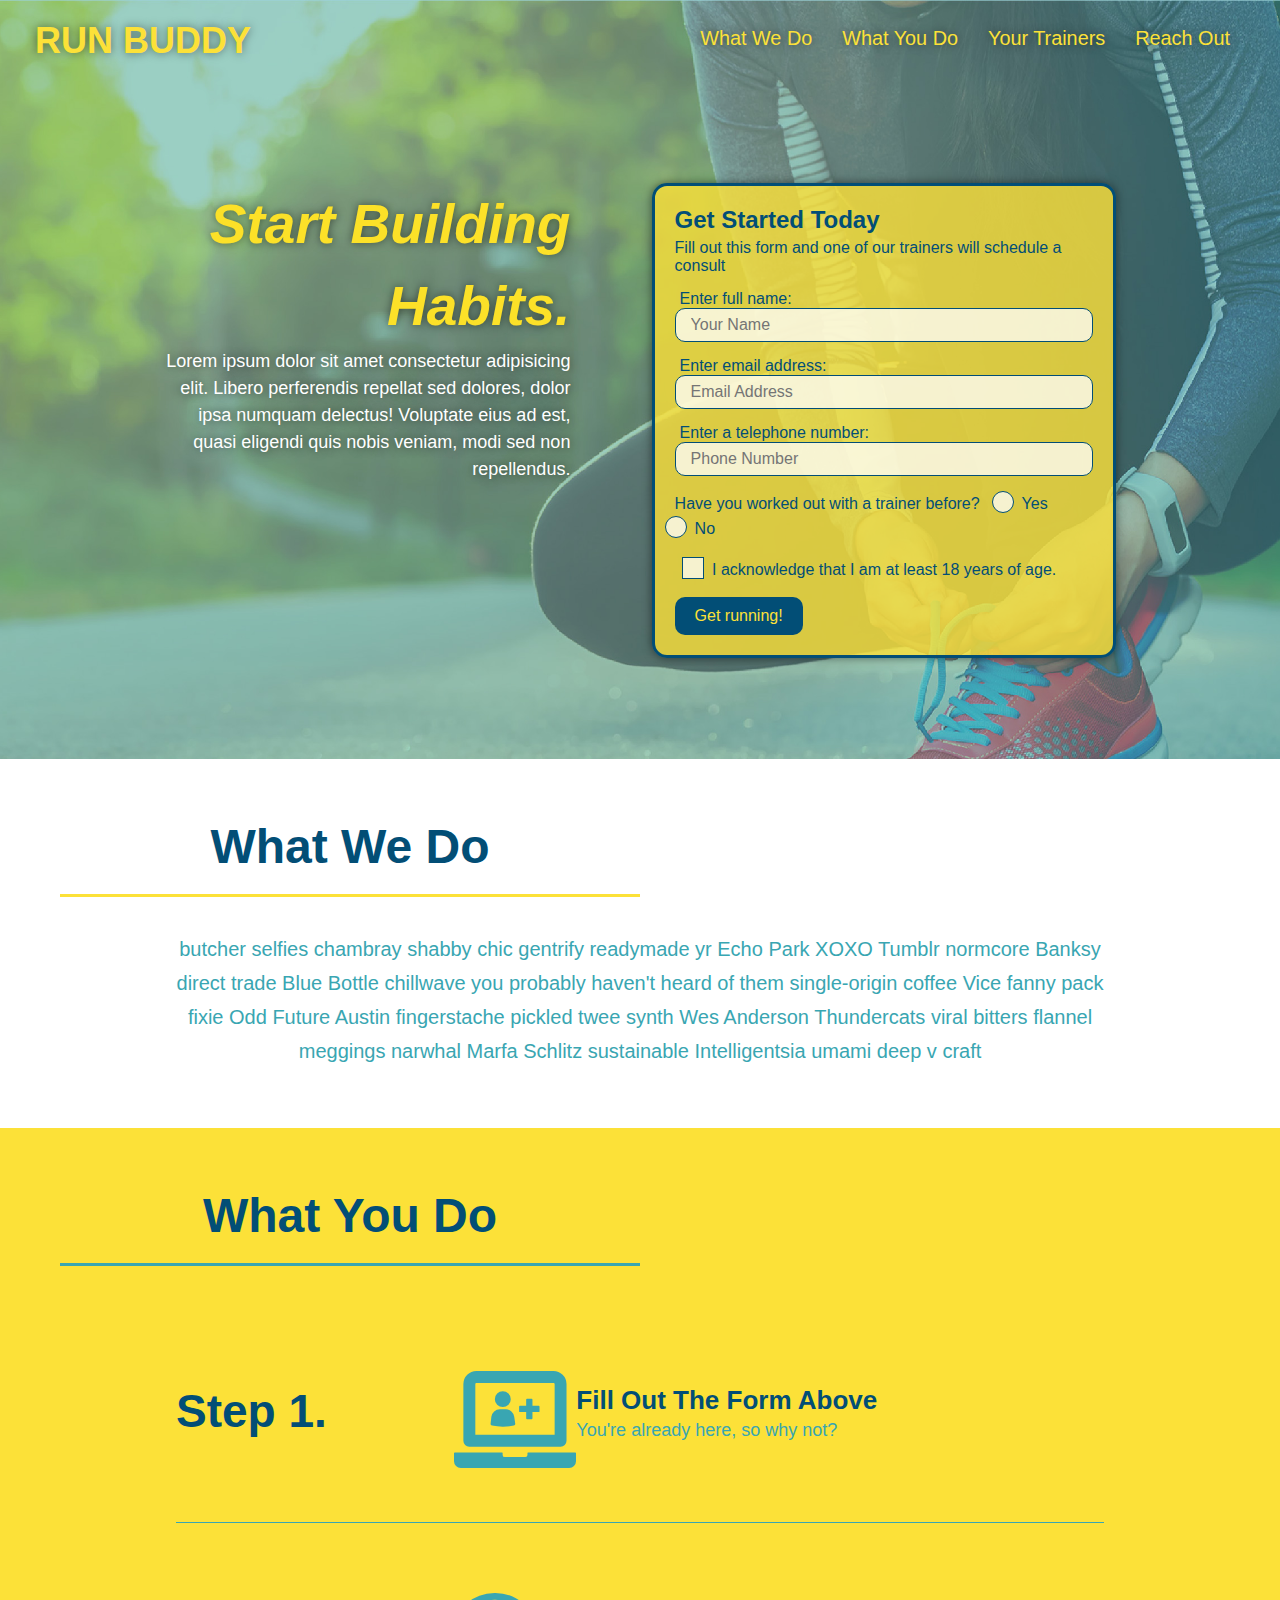
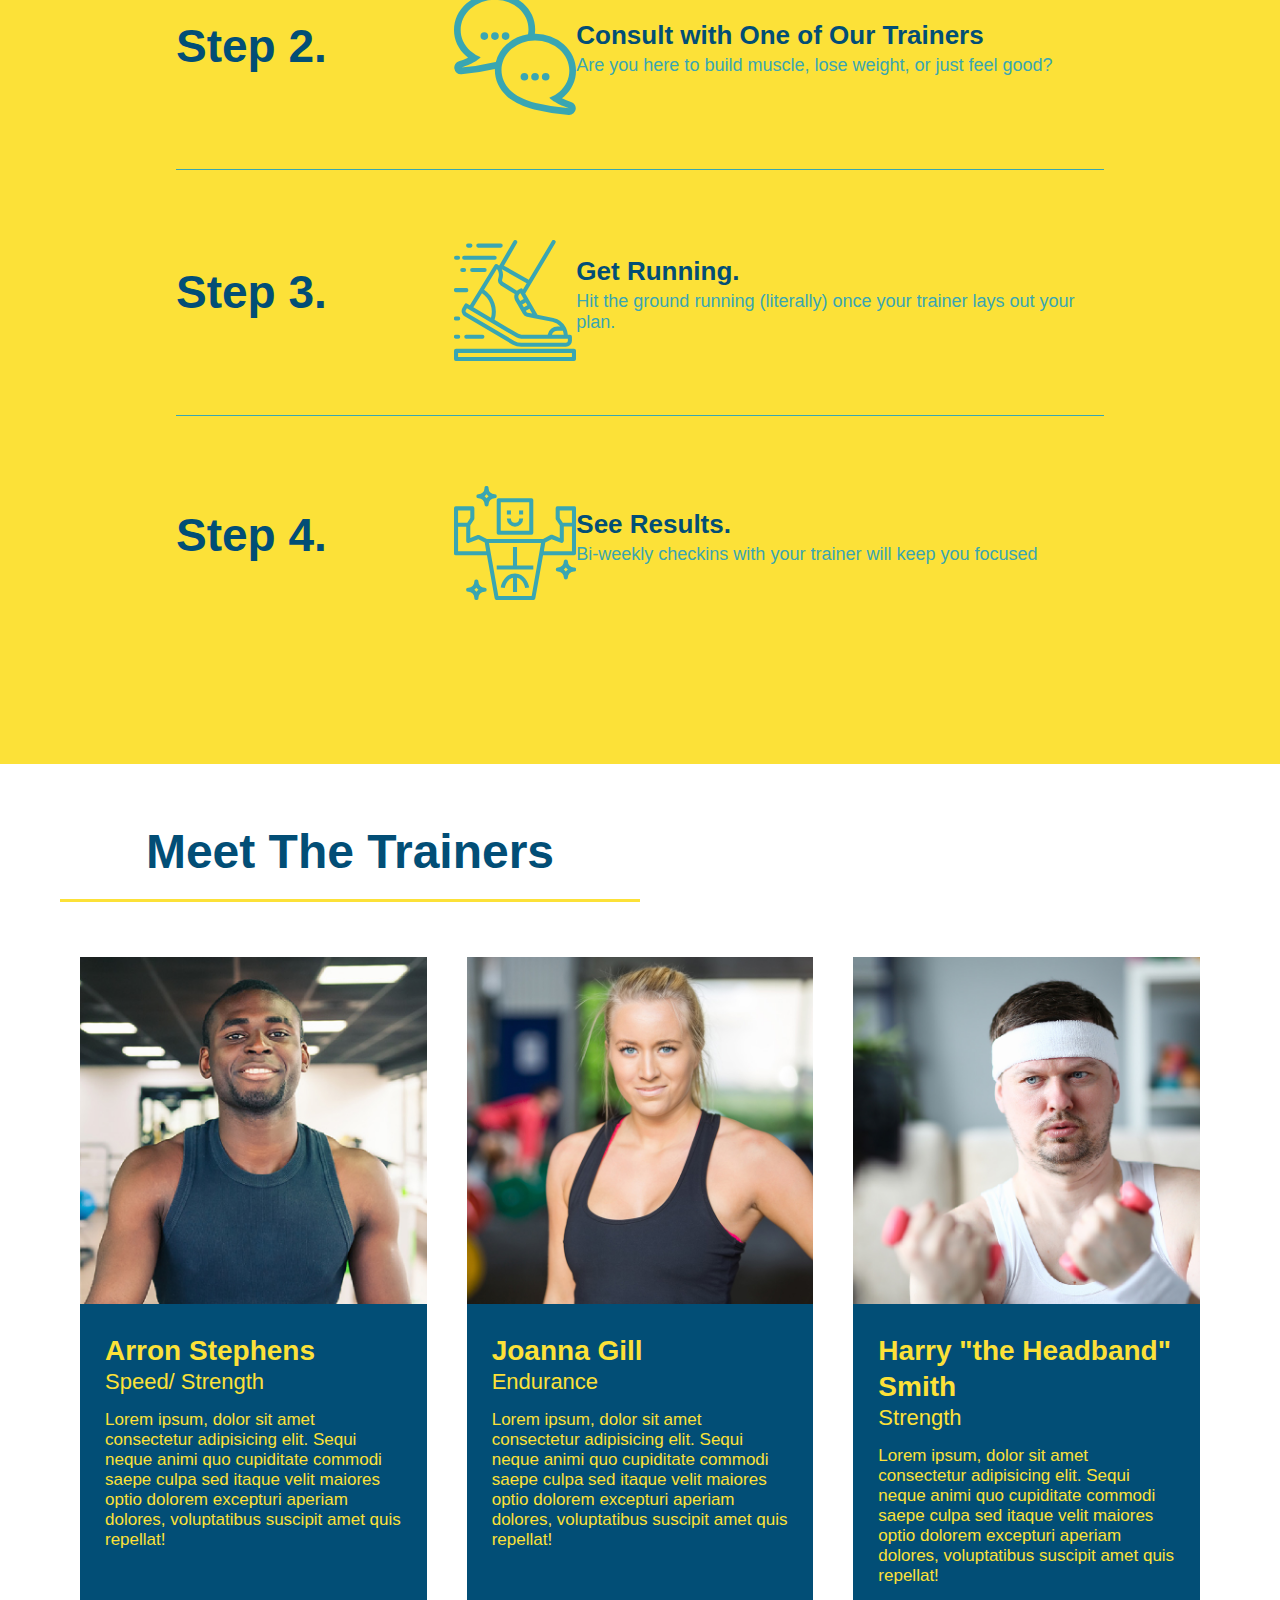
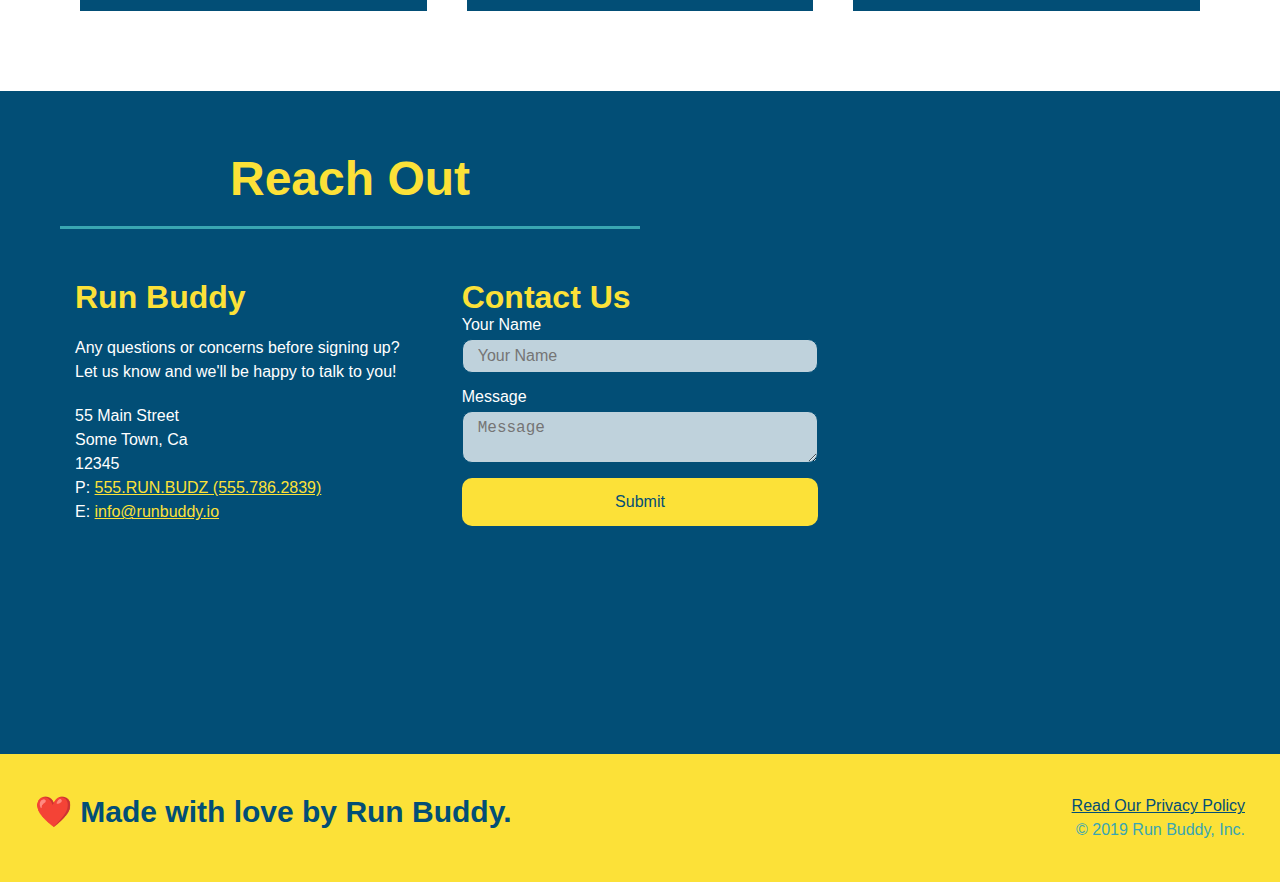
<file: index.html>
<!DOCTYPE html>
<html lang="en">
  <head>
    <meta charset="UTF-8" />
    <title>Run Buddy</title>
    <link rel="stylesheet" href="./assets/css/style.css">

    <meta name="viewport" content="width=device-width, initial-scale=1.0" />
      
  </head>
  <body>
    <!-- navigation -->
    <header>
        <h1>
            <a href="/">RUN BUDDY</a>
        </h1>
        <nav>
            <!--Nav bar contents -->
            <ul>
                <li>
                    <a href="#what-we-do">What We Do</a>
                </li>
                <li>
                    <a href="#what-you-do">What You Do</a>
                </li>
                <li>
                    <a href="#your-trainers">Your Trainers</a>
                </li>
                <li>
                    <a href="#reach-out">Reach Out</a>
                </li>
            </ul>
        </nav>
    </header>
  
    <!-- hero/jumbotron -->
    <section class="hero">
        <div class="hero-cta">
            <h2>Start Building Habits.</h2>
            <p>Lorem ipsum dolor sit amet consectetur adipisicing elit. Libero perferendis repellat sed dolores, dolor ipsa numquam delectus! Voluptate eius ad est, quasi eligendi quis nobis veniam, modi sed non repellendus.</p>
        </div>
        <div class="hero-form">
            <h3>Get Started Today</h3>
            <p>Fill out this form and one of our trainers will schedule a consult</p>
            <!-- Signup Form element-->
            <form>
                <label for="name">Enter full name:</label>
                <input type="text" placeholder="Your Name" name="name" id="name" class="form-input"/>

                <label for="email">Enter email address:</label>
                <input type="email" placeholder="Email Address" name="email" id="email" class="form-input" />

                <label for="phone">Enter a telephone number:</label>
                <input type="tel" placeholder="Phone Number" name="phone" id="phone" class="form-input" />
                <p>
                    Have you worked out with a trainer before?
                    <span class="radio-wrapper">
                      <input type="radio" name="trainer-confirm" id="trainer-yes" />
                      <label for="trainer-yes">Yes</label>
                    </span>
                    <span class="radio-wrapper">
                      <input type="radio" name="trainer-confirm" id="trainer-no" />
                      <label for="trainer-no">No</label>
                    </span>
                  </p>
                  <p>
                    <span class="checkbox-wrapper">
                      <input type="checkbox" name="age-confirm" id="checkbox" />
                      <label for="checkbox">I acknowledge that I am at least 18 years of age.</label>
                    </span>
                  </p>
                <button type="submit">
                    Get running!
                </button>
            </form>
        </div>
    </section>
  
    <!-- "what we do" section -->
    <section id="what-we-do" class="intro">
        <div class="flex-row">
            <h2 class="section-title primary-border">What We Do</h2>
        </div>
        <div class="flex-row">
            <p>
                butcher selfies chambray shabby chic gentrify readymade yr Echo Park XOXO Tumblr normcore Banksy direct trade Blue Bottle chillwave you probably haven't heard of them single-origin coffee Vice fanny pack fixie Odd Future Austin fingerstache pickled twee synth Wes Anderson Thundercats viral bitters flannel meggings narwhal Marfa Schlitz sustainable Intelligentsia umami deep v craft
            </p>
        </div>
    </section>
  
    <!-- "what you do" section -->
    <section id="what-you-do" class="steps">
        <div class="flex-row">
            <h2 class="section-title secondary-border">What You Do</h2>
        </div>

        <div class="step">
            <h3>Step 1.</h3>
            <div class="step-info">
                <div class="step-img">
                    <img src="./assets/images/step-1.svg" alt="" />
                </div>
                <div class="step-text">
                    <h4>Fill Out The Form Above</h4>
                    <p>You're already here, so why not?</p>
                </div>
            </div>
          </div>
  
        <div class="step">
            <h3>Step 2.</h3>
            <div class="step-info">
                <div class="step-img">
                    <img src="./assets/images/step-2.svg" alt="" />
                </div>
                <div class="step-text">
                    <h4>Consult with One of Our Trainers</h4>
                    <p>Are you here to build muscle, lose weight, or just feel good?</p>
                </div>    
            </div>
        </div>
    
        <div class="step">
            <h3>Step 3.</h3>
            <div class="step-info">
                <div class="step-img">
                    <img src="./assets/images/step-3.svg" alt="" />
                </div>
                <div class="step-text">
                    <h4>Get Running.</h4>
                    <p>Hit the ground running (literally) once your trainer lays out your plan.</p>
                </div>
            </div>
        </div>
    
        <div class="step">
            <h3>Step 4.</h3>
            <div class="step-info">
                <div class="step-img">
                    <img src="./assets/images/step-4.svg" alt="" />
                </div>
                <div class="step-text">
                    <h4>See Results.</h4>
                    <p>Bi-weekly checkins with your trainer will keep you focused</p>
                </div>
            </div>
        </div>
    </section>
  
    <!-- "meet the trainers" section -->
    <section id="your-trainers" class="">
        <div class="flex-row">
            <h2 class="section-title primary-border">Meet The Trainers</h2>
        </div>
        <!-- first trainer bio-->
        <div class="trainers">
            <article class="trainer">
                <img src="./assets/images/trainer-1.jpg" alt="Arron Stephens in his workout clothes, ready to pump iron">
                <div class="trainer-bio">
                    <h3 class="trainer-name">Arron Stephens</h3>
                    <h4 class="trainer-role">Speed/ Strength</h4>
                    <p>
                        Lorem ipsum, dolor sit amet consectetur adipisicing elit. Sequi neque animi quo cupiditate commodi saepe culpa sed
                        itaque velit maiores optio dolorem excepturi aperiam dolores, voluptatibus suscipit amet quis repellat!
                    </p>
                </div>
            </article>
            <!-- second trainer bio -->
            <article class="trainer">
                <img src="./assets/images/trainer-2.jpg" alt="Joanna Gill cooling off after a workout" />
                <div class="trainer-bio">
                    <h3 class="trainer-name">Joanna Gill</h3>
                    <h4 class="trainer-role">Endurance</h4>
                    <p>
                        Lorem ipsum, dolor sit amet consectetur adipisicing elit. Sequi neque animi quo cupiditate commodi saepe culpa sed
                        itaque velit maiores optio dolorem excepturi aperiam dolores, voluptatibus suscipit amet quis repellat!
                    </p>
                </div>
            </article>
            
            <!-- third trainer bio -->
            <article class="trainer">
                <img src="./assets/images/trainer-3.jpg" alt="Harry Smith wearing a headband and lifting comically small pink weights" />
                <div class="trainer-bio">
                    <h3 class="trainer-name">Harry "the Headband" Smith</h3>
                    <h4 class="trainer-role">Strength</h4>
                    <p>
                        Lorem ipsum, dolor sit amet consectetur adipisicing elit. Sequi neque animi quo cupiditate commodi saepe culpa sed
                        itaque velit maiores optio dolorem excepturi aperiam dolores, voluptatibus suscipit amet quis repellat!
                    </p>
                </div>
            </article>
        </div>
    </section>
  
    <!-- "reach out" section -->
    <section id="reach-out" class="contact">
        <div class="flex-row">
            <h2 class="section-title secondary-border">Reach Out</h2>
        </div>
        <div class="contact-info">
            <div>
                <h3>Run Buddy</h3>
                <p>
                  Any questions or concerns before signing up?
                  <br />
                  Let us know and we'll be happy to talk to you!
                </p>
            
                <address>
                  55 Main Street <br />
                  Some Town, Ca <br />
                  12345 <br />
                  P: <a href="tel:555.786.2839">555.RUN.BUDZ (555.786.2839)</a><br />
                  E: <a href="mailto://info@runbuddy.io">info@runbuddy.io</a>
                </address>
            
            </div>
            
            <div class="contact-form">
                <h3>Contact Us</h3>
                <form>
                  <label for="contact-name">Your Name</label>
                  <input type="text" id="contact-name" placeholder="Your Name" />
            
                  <label for="contact-message">Message</label>
                  <textarea id="contact-message" placeholder="Message"></textarea>
            
                  <button type="submit">Submit</button>
                </form>
            </div>

            <iframe src="https://www.google.com/maps/embed?pb=!1m18!1m12!1m3!1d3231.7183897435134!2d-79.04910744877768!3d35.904912180045365!2m3!1f0!2f0!3f0!3m2!1i1024!2i768!4f13.1!3m3!1m2!1s0x89acc2d2cb17aaeb%3A0xb33bf0976497e0e0!2sUniversity%20of%20North%20Carolina%20at%20Chapel%20Hill!5e0!3m2!1sen!2sus!4v1640911206672!5m2!1sen!2sus"
            width="400" 
            height="400" 
            style="border:0;" 
            allowfullscreen="" 
            loading="lazy">
            </iframe>
            
        </div>
    </section>
  
    <!-- footer -->
    <footer>
        <h2>❤️ Made with love by Run Buddy.</h2>
        <div>
            <a href="privacy-policy.html">Read Our Privacy Policy</a><br />
            &copy; 2019 Run Buddy, Inc.
          </div>
    </footer>
  </body>
</html>
</file>
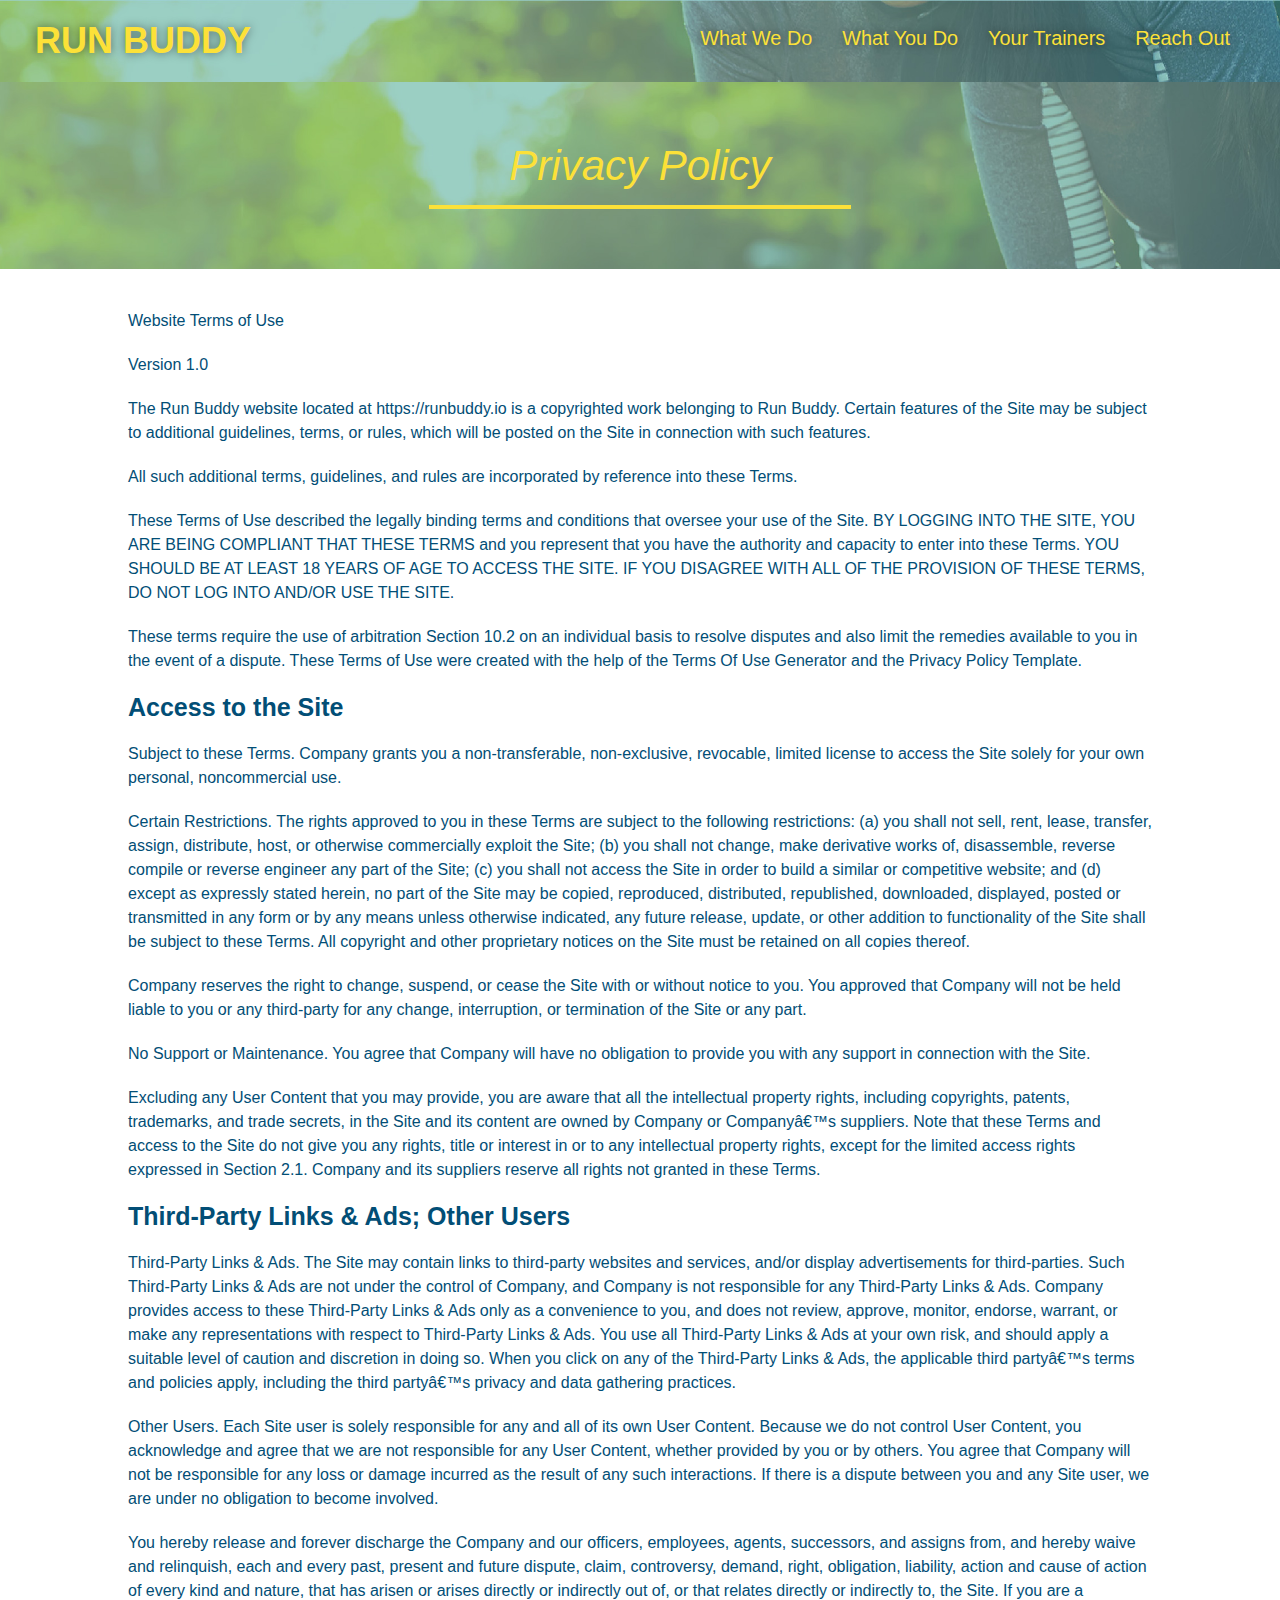
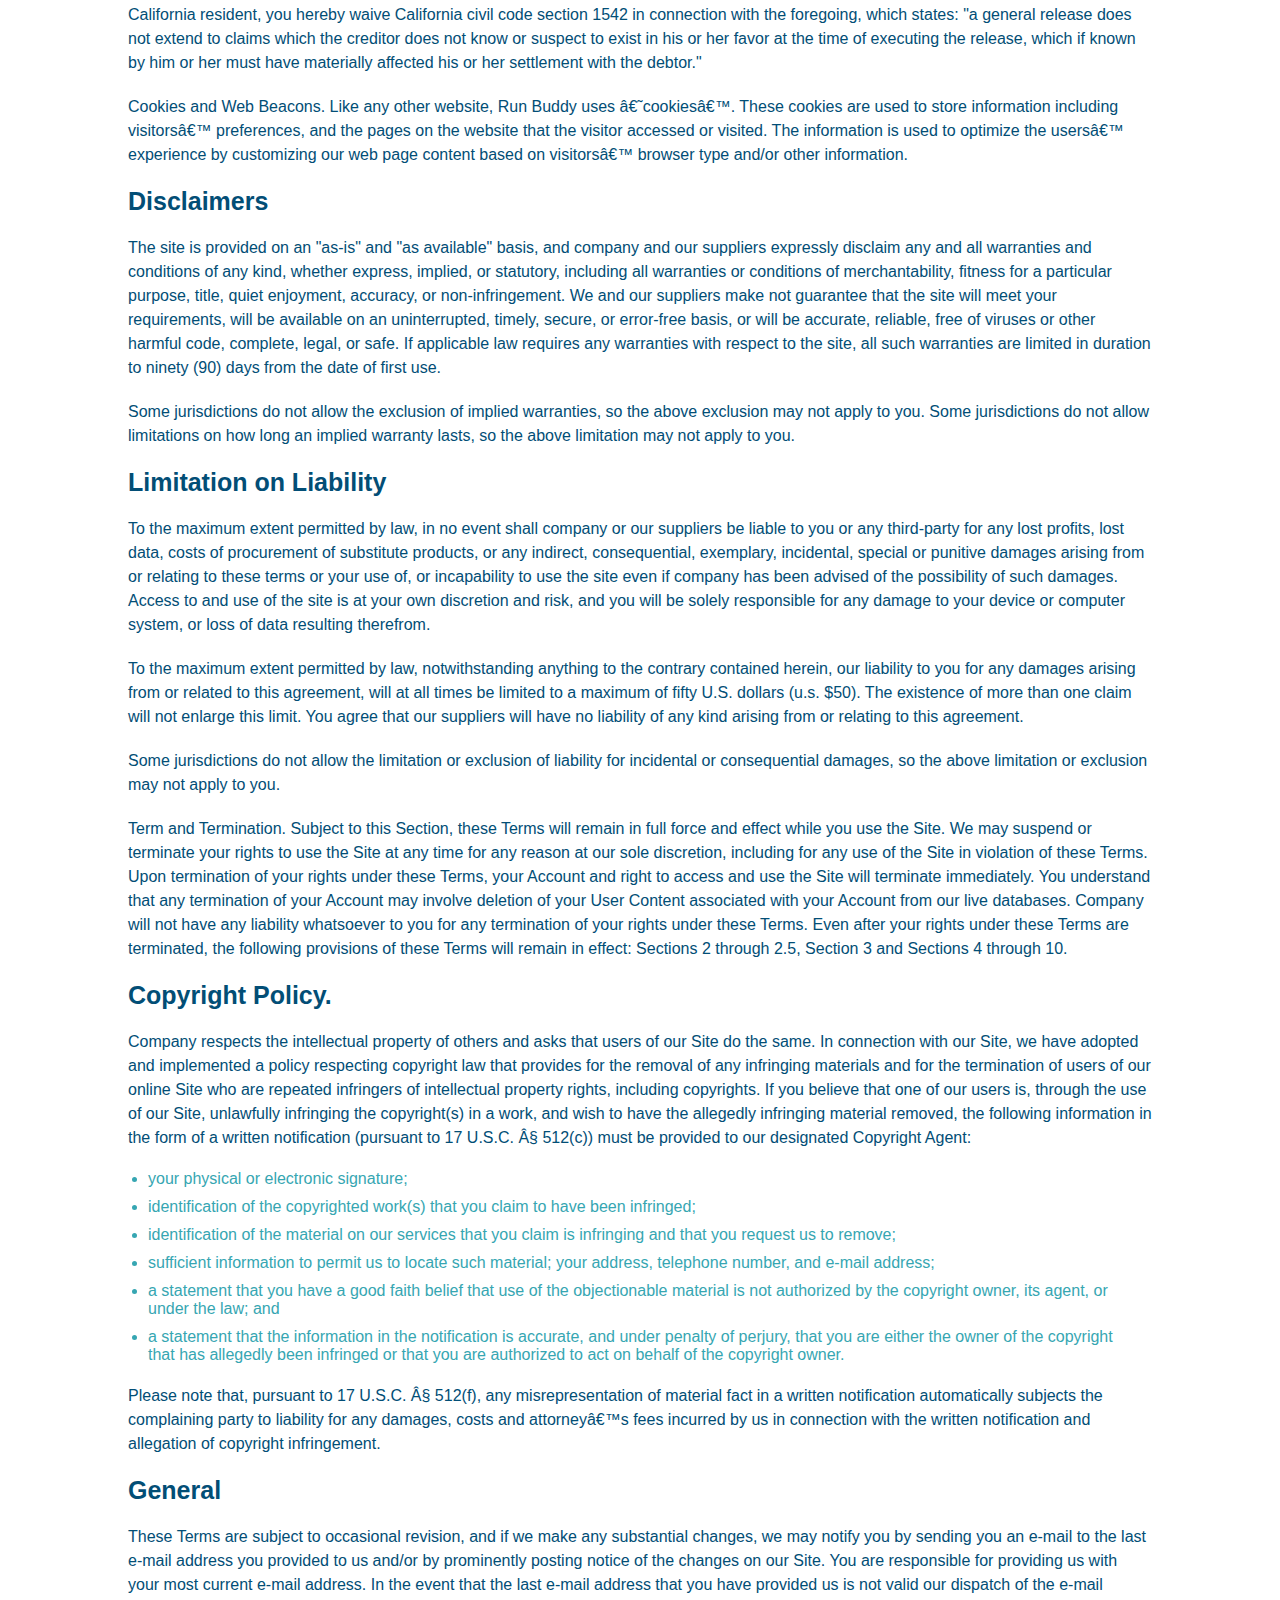
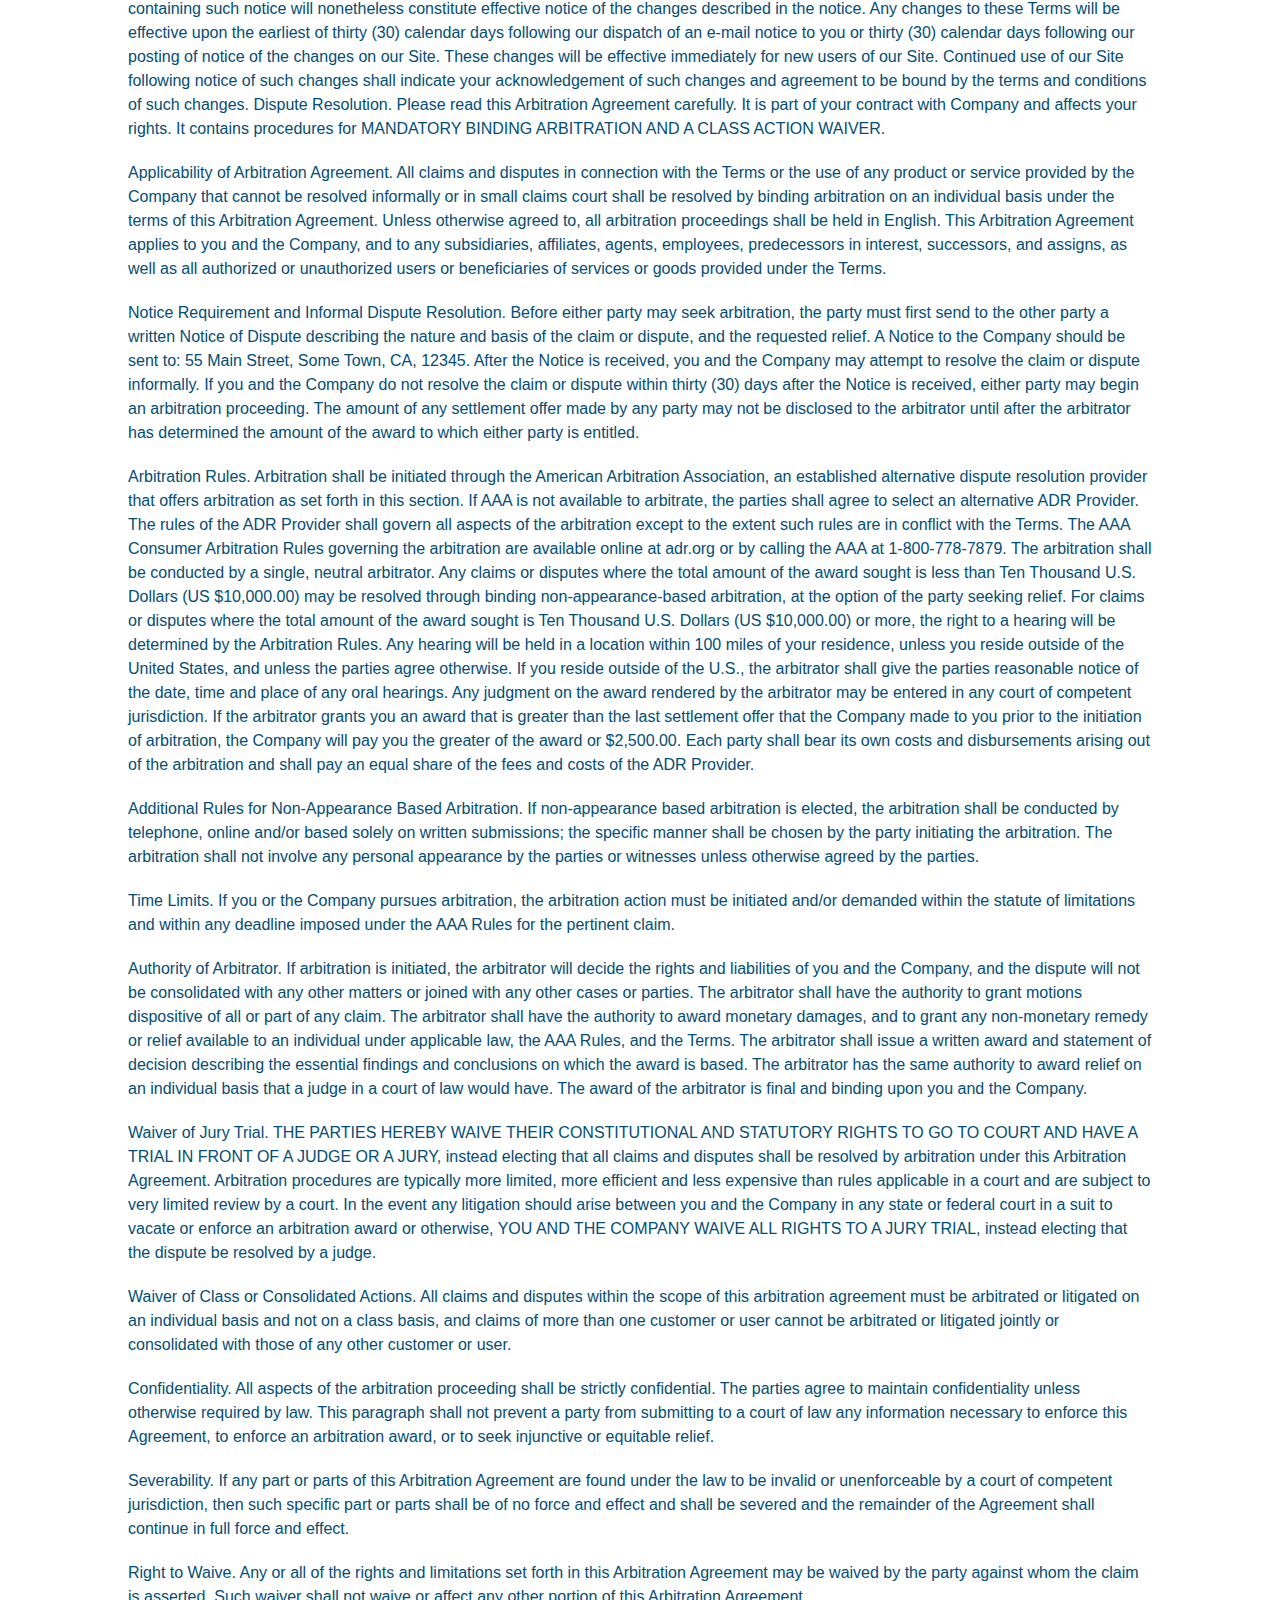
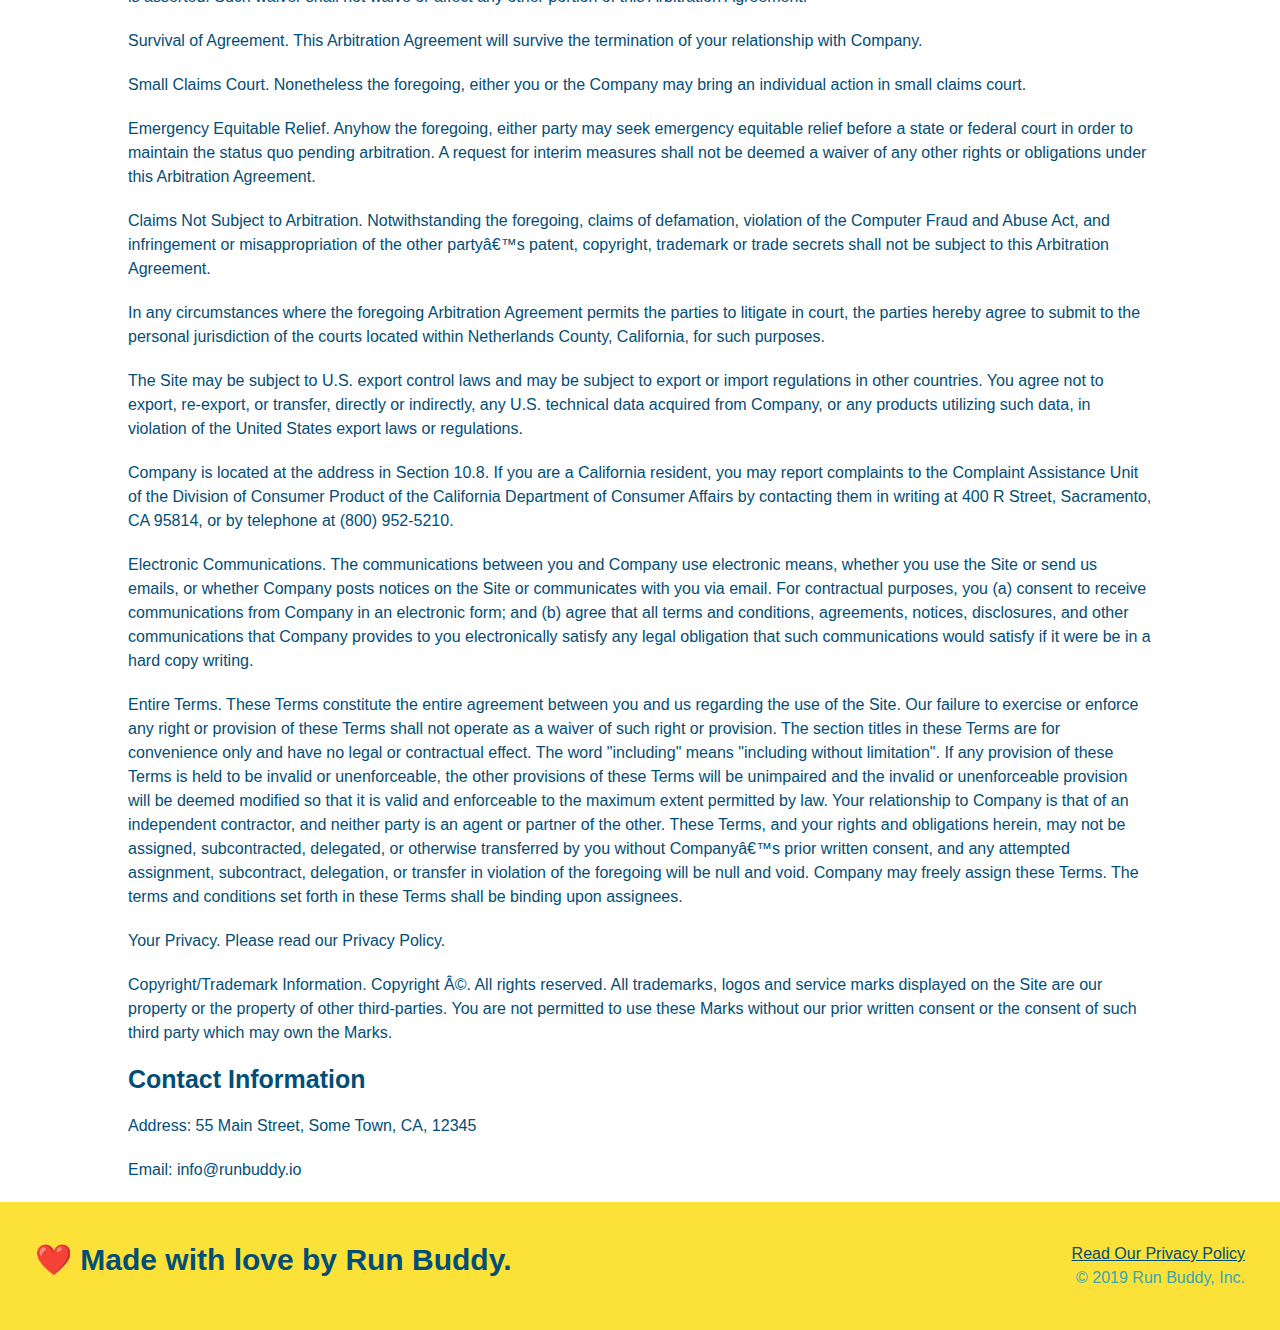
<file: privacy-policy.html>
<!DOCTYPE html>
<html lang="en">
  <head>
    <meta charset="UTF-8" />
    <title>Privacy Policy - Run Buddy</title>
    <link rel="stylesheet" href="./assets/css/style.css" />
    <link rel="stylesheet" href="./assets/css/secondary-style.css">

    <meta name="viewport" content="width=device-width, initial-scale=1.0" />

  </head>
  <body>
    <header>
        <h1>
            <a href="index.html">RUN BUDDY</a>
        </h1>
        <nav>
            <!-- -->
            <ul>
                <li>
                    <a href="./index.html#what-we-do">What We Do</a>
                </li>
                <li>
                    <a href="./index.html#what-you-do">What You Do</a>
                </li>
                <li>
                    <a href="./index.html#your-trainers">Your Trainers</a>
                </li>
                <li>
                    <a href="./index.html#reach-out">Reach Out</a>
                </li>
            </ul>
        </nav>
    </header>
    <section class="hero">
        <h2 class="page-title">
            Privacy Policy
        </h2>
    </section>
    <article class="secondary-content">
        <p>
        Website Terms of Use
        </p>

        <p>
        Version 1.0
        </p>

        <p>
        The Run Buddy website located at https://runbuddy.io is a copyrighted work belonging to Run Buddy. Certain
        features of the Site may be subject to additional guidelines, terms, or rules, which will be posted on the Site
        in connection with such features.
        </p>

        <p>
        All such additional terms, guidelines, and rules are incorporated by reference into these Terms.
        </p>

        <p>
        These Terms of Use described the legally binding terms and conditions that oversee your use of the Site. BY
        LOGGING INTO THE SITE, YOU ARE BEING COMPLIANT THAT THESE TERMS and you represent that you have the authority
        and capacity to enter into these Terms. YOU SHOULD BE AT LEAST 18 YEARS OF AGE TO ACCESS THE SITE. IF YOU
        DISAGREE WITH ALL OF THE PROVISION OF THESE TERMS, DO NOT LOG INTO AND/OR USE THE SITE.
        </p>

        <p>
        These terms require the use of arbitration Section 10.2 on an individual basis to resolve disputes and also
        limit the remedies available to you in the event of a dispute. These Terms of Use were created with the help of
        the Terms Of Use Generator and the Privacy Policy Template.
        </p>

        <h3>
        Access to the Site
        </h3>
    
        <p>
        Subject to these Terms. Company grants you a non-transferable, non-exclusive, revocable, limited license to
        access the Site solely for your own personal, noncommercial use.
        </p>

        <p>
        Certain Restrictions. The rights approved to you in these Terms are subject to the following restrictions: (a)
        you shall not sell, rent, lease, transfer, assign, distribute, host, or otherwise commercially exploit the Site;
        (b) you shall not change, make derivative works of, disassemble, reverse compile or reverse engineer any part of
        the Site; (c) you shall not access the Site in order to build a similar or competitive website; and (d) except
        as expressly stated herein, no part of the Site may be copied, reproduced, distributed, republished, downloaded,
        displayed, posted or transmitted in any form or by any means unless otherwise indicated, any future release,
        update, or other addition to functionality of the Site shall be subject to these Terms. All copyright and other
        proprietary notices on the Site must be retained on all copies thereof.
        </p>

        <p>
        Company reserves the right to change, suspend, or cease the Site with or without notice to you. You approved
        that Company will not be held liable to you or any third-party for any change, interruption, or termination of
        the Site or any part.
        </p>

        <p>
        No Support or Maintenance. You agree that Company will have no obligation to provide you with any support in
        connection with the Site.
        </p>

        <p>
        Excluding any User Content that you may provide, you are aware that all the intellectual property rights,
        including copyrights, patents, trademarks, and trade secrets, in the Site and its content are owned by Company
        or Companyâ€™s suppliers. Note that these Terms and access to the Site do not give you any rights, title or
        interest in or to any intellectual property rights, except for the limited access rights expressed in Section
        2.1. Company and its suppliers reserve all rights not granted in these Terms.
        </p>

        <h3>
        Third-Party Links & Ads; Other Users
        </h3>

        <p>
        Third-Party Links & Ads. The Site may contain links to third-party websites and services, and/or display
        advertisements for third-parties. Such Third-Party Links & Ads are not under the control of Company, and Company
        is not responsible for any Third-Party Links & Ads. Company provides access to these Third-Party Links & Ads
        only as a convenience to you, and does not review, approve, monitor, endorse, warrant, or make any
        representations with respect to Third-Party Links & Ads. You use all Third-Party Links & Ads at your own risk,
        and should apply a suitable level of caution and discretion in doing so. When you click on any of the
        Third-Party Links & Ads, the applicable third partyâ€™s terms and policies apply, including the third partyâ€™s
        privacy and data gathering practices.
        </p>

        <p>
        Other Users. Each Site user is solely responsible for any and all of its own User Content. Because we do not
        control User Content, you acknowledge and agree that we are not responsible for any User Content, whether
        provided by you or by others. You agree that Company will not be responsible for any loss or damage incurred as
        the result of any such interactions. If there is a dispute between you and any Site user, we are under no
        obligation to become involved.
        </p>

        <p>
        You hereby release and forever discharge the Company and our officers, employees, agents, successors, and
        assigns from, and hereby waive and relinquish, each and every past, present and future dispute, claim,
        controversy, demand, right, obligation, liability, action and cause of action of every kind and nature, that has
        arisen or arises directly or indirectly out of, or that relates directly or indirectly to, the Site. If you are
        a California resident, you hereby waive California civil code section 1542 in connection with the foregoing,
        which states: "a general release does not extend to claims which the creditor does not know or suspect to exist
        in his or her favor at the time of executing the release, which if known by him or her must have materially
        affected his or her settlement with the debtor."
        </p>

        <p>
        Cookies and Web Beacons. Like any other website, Run Buddy uses â€˜cookiesâ€™. These cookies are used to store
        information including visitorsâ€™ preferences, and the pages on the website that the visitor accessed or visited.
        The information is used to optimize the usersâ€™ experience by customizing our web page content based on visitorsâ€™
        browser type and/or other information.
        </p>

        <h3>
        Disclaimers
        </h3>

        <p>
        The site is provided on an "as-is" and "as available" basis, and company and our suppliers expressly disclaim
        any and all warranties and conditions of any kind, whether express, implied, or statutory, including all
        warranties or conditions of merchantability, fitness for a particular purpose, title, quiet enjoyment, accuracy,
        or non-infringement. We and our suppliers make not guarantee that the site will meet your requirements, will be
        available on an uninterrupted, timely, secure, or error-free basis, or will be accurate, reliable, free of
        viruses or other harmful code, complete, legal, or safe. If applicable law requires any warranties with respect
        to the site, all such warranties are limited in duration to ninety (90) days from the date of first use.
        </p>

        <p>
        Some jurisdictions do not allow the exclusion of implied warranties, so the above exclusion may not apply to
        you. Some jurisdictions do not allow limitations on how long an implied warranty lasts, so the above limitation
        may not apply to you.
        </p>

        <h3>
        Limitation on Liability
        </h3>

        <p>
        To the maximum extent permitted by law, in no event shall company or our suppliers be liable to you or any
        third-party for any lost profits, lost data, costs of procurement of substitute products, or any indirect,
        consequential, exemplary, incidental, special or punitive damages arising from or relating to these terms or
        your use of, or incapability to use the site even if company has been advised of the possibility of such
        damages. Access to and use of the site is at your own discretion and risk, and you will be solely responsible
        for any damage to your device or computer system, or loss of data resulting therefrom.
        </p>

        <p>
        To the maximum extent permitted by law, notwithstanding anything to the contrary contained herein, our liability
        to you for any damages arising from or related to this agreement, will at all times be limited to a maximum of
        fifty U.S. dollars (u.s. $50). The existence of more than one claim will not enlarge this limit. You agree that
        our suppliers will have no liability of any kind arising from or relating to this agreement.
        </p>

        <p>
        Some jurisdictions do not allow the limitation or exclusion of liability for incidental or consequential
        damages, so the above limitation or exclusion may not apply to you.
        </p>

        <p>
        Term and Termination. Subject to this Section, these Terms will remain in full force and effect while you use
        the Site. We may suspend or terminate your rights to use the Site at any time for any reason at our sole
        discretion, including for any use of the Site in violation of these Terms. Upon termination of your rights under
        these Terms, your Account and right to access and use the Site will terminate immediately. You understand that
        any termination of your Account may involve deletion of your User Content associated with your Account from our
        live databases. Company will not have any liability whatsoever to you for any termination of your rights under
        these Terms. Even after your rights under these Terms are terminated, the following provisions of these Terms
        will remain in effect: Sections 2 through 2.5, Section 3 and Sections 4 through 10.
        </p>

        <h3>
        Copyright Policy.
        </h3>

        <p>
        Company respects the intellectual property of others and asks that users of our Site do the same. In connection
        with our Site, we have adopted and implemented a policy respecting copyright law that provides for the removal
        of any infringing materials and for the termination of users of our online Site who are repeated infringers of
        intellectual property rights, including copyrights. If you believe that one of our users is, through the use of
        our Site, unlawfully infringing the copyright(s) in a work, and wish to have the allegedly infringing material
        removed, the following information in the form of a written notification (pursuant to 17 U.S.C. Â§ 512(c)) must
        be provided to our designated Copyright Agent:
        </p>

        <ul>
        <li>
            your physical or electronic signature;
        </li>
        <li>
            identification of the copyrighted work(s) that you claim to have been infringed;
        </li>
        <li>
            identification of the material on our services that you claim is infringing and that you request us to remove;
        </li>
        <li>
            sufficient information to permit us to locate such material; your address, telephone number, and e-mail
            address;
        </li>
        <li>
            a statement that you have a good faith belief that use of the objectionable material is not authorized by the
            copyright owner, its agent, or under the law; and
        </li>
        <li>
            a statement that the information in the notification is accurate, and under penalty of perjury, that you are
            either the owner of the copyright that has allegedly been infringed or that you are authorized to act on
            behalf of the copyright owner.
        </li>
        </ul>

        <p>
        Please note that, pursuant to 17 U.S.C. Â§ 512(f), any misrepresentation of material fact in a written
        notification automatically subjects the complaining party to liability for any damages, costs and attorneyâ€™s
        fees incurred by us in connection with the written notification and allegation of copyright infringement.
        </p>

        <h3>
        General
        </h3>

        <p>
        These Terms are subject to occasional revision, and if we make any substantial changes, we may notify you by
        sending you an e-mail to the last e-mail address you provided to us and/or by prominently posting notice of the
        changes on our Site. You are responsible for providing us with your most current e-mail address. In the event
        that the last e-mail address that you have provided us is not valid our dispatch of the e-mail containing such
        notice will nonetheless constitute effective notice of the changes described in the notice. Any changes to these
        Terms will be effective upon the earliest of thirty (30) calendar days following our dispatch of an e-mail
        notice to you or thirty (30) calendar days following our posting of notice of the changes on our Site. These
        changes will be effective immediately for new users of our Site. Continued use of our Site following notice of
        such changes shall indicate your acknowledgement of such changes and agreement to be bound by the terms and
        conditions of such changes. Dispute Resolution. Please read this Arbitration Agreement carefully. It is part of
        your contract with Company and affects your rights. It contains procedures for MANDATORY BINDING ARBITRATION AND
        A CLASS ACTION WAIVER.
        </p>

        <p>
        Applicability of Arbitration Agreement. All claims and disputes in connection with the Terms or the use of any
        product or service provided by the Company that cannot be resolved informally or in small claims court shall be
        resolved by binding arbitration on an individual basis under the terms of this Arbitration Agreement. Unless
        otherwise agreed to, all arbitration proceedings shall be held in English. This Arbitration Agreement applies to
        you and the Company, and to any subsidiaries, affiliates, agents, employees, predecessors in interest,
        successors, and assigns, as well as all authorized or unauthorized users or beneficiaries of services or goods
        provided under the Terms.
        </p>

        <p>
        Notice Requirement and Informal Dispute Resolution. Before either party may seek arbitration, the party must
        first send to the other party a written Notice of Dispute describing the nature and basis of the claim or
        dispute, and the requested relief. A Notice to the Company should be sent to: 55 Main Street, Some Town, CA,
        12345. After the Notice is received, you and the Company may attempt to resolve the claim or dispute informally.
        If you and the Company do not resolve the claim or dispute within thirty (30) days after the Notice is received,
        either party may begin an arbitration proceeding. The amount of any settlement offer made by any party may not
        be disclosed to the arbitrator until after the arbitrator has determined the amount of the award to which either
        party is entitled.
        </p>

        <p>
        Arbitration Rules. Arbitration shall be initiated through the American Arbitration Association, an established
        alternative dispute resolution provider that offers arbitration as set forth in this section. If AAA is not
        available to arbitrate, the parties shall agree to select an alternative ADR Provider. The rules of the ADR
        Provider shall govern all aspects of the arbitration except to the extent such rules are in conflict with the
        Terms. The AAA Consumer Arbitration Rules governing the arbitration are available online at adr.org or by
        calling the AAA at 1-800-778-7879. The arbitration shall be conducted by a single, neutral arbitrator. Any
        claims or disputes where the total amount of the award sought is less than Ten Thousand U.S. Dollars (US
        $10,000.00) may be resolved through binding non-appearance-based arbitration, at the option of the party seeking
        relief. For claims or disputes where the total amount of the award sought is Ten Thousand U.S. Dollars (US
        $10,000.00) or more, the right to a hearing will be determined by the Arbitration Rules. Any hearing will be
        held in a location within 100 miles of your residence, unless you reside outside of the United States, and
        unless the parties agree otherwise. If you reside outside of the U.S., the arbitrator shall give the parties
        reasonable notice of the date, time and place of any oral hearings. Any judgment on the award rendered by the
        arbitrator may be entered in any court of competent jurisdiction. If the arbitrator grants you an award that is
        greater than the last settlement offer that the Company made to you prior to the initiation of arbitration, the
        Company will pay you the greater of the award or $2,500.00. Each party shall bear its own costs and
        disbursements arising out of the arbitration and shall pay an equal share of the fees and costs of the ADR
        Provider.
        </p>

        <p>
        Additional Rules for Non-Appearance Based Arbitration. If non-appearance based arbitration is elected, the
        arbitration shall be conducted by telephone, online and/or based solely on written submissions; the specific
        manner shall be chosen by the party initiating the arbitration. The arbitration shall not involve any personal
        appearance by the parties or witnesses unless otherwise agreed by the parties.
        </p>

        <p>
        Time Limits. If you or the Company pursues arbitration, the arbitration action must be initiated and/or demanded
        within the statute of limitations and within any deadline imposed under the AAA Rules for the pertinent claim.
        </p>

        <p>
        Authority of Arbitrator. If arbitration is initiated, the arbitrator will decide the rights and liabilities of
        you and the Company, and the dispute will not be consolidated with any other matters or joined with any other
        cases or parties. The arbitrator shall have the authority to grant motions dispositive of all or part of any
        claim. The arbitrator shall have the authority to award monetary damages, and to grant any non-monetary remedy
        or relief available to an individual under applicable law, the AAA Rules, and the Terms. The arbitrator shall
        issue a written award and statement of decision describing the essential findings and conclusions on which the
        award is based. The arbitrator has the same authority to award relief on an individual basis that a judge in a
        court of law would have. The award of the arbitrator is final and binding upon you and the Company.
        </p>

        <p>
        Waiver of Jury Trial. THE PARTIES HEREBY WAIVE THEIR CONSTITUTIONAL AND STATUTORY RIGHTS TO GO TO COURT AND HAVE
        A TRIAL IN FRONT OF A JUDGE OR A JURY, instead electing that all claims and disputes shall be resolved by
        arbitration under this Arbitration Agreement. Arbitration procedures are typically more limited, more efficient
        and less expensive than rules applicable in a court and are subject to very limited review by a court. In the
        event any litigation should arise between you and the Company in any state or federal court in a suit to vacate
        or enforce an arbitration award or otherwise, YOU AND THE COMPANY WAIVE ALL RIGHTS TO A JURY TRIAL, instead
        electing that the dispute be resolved by a judge.
        </p>

        <p>
        Waiver of Class or Consolidated Actions. All claims and disputes within the scope of this arbitration agreement
        must be arbitrated or litigated on an individual basis and not on a class basis, and claims of more than one
        customer or user cannot be arbitrated or litigated jointly or consolidated with those of any other customer or
        user.
        </p>

        <p>
        Confidentiality. All aspects of the arbitration proceeding shall be strictly confidential. The parties agree to
        maintain confidentiality unless otherwise required by law. This paragraph shall not prevent a party from
        submitting to a court of law any information necessary to enforce this Agreement, to enforce an arbitration
        award, or to seek injunctive or equitable relief.
        </p>

        <p>
        Severability. If any part or parts of this Arbitration Agreement are found under the law to be invalid or
        unenforceable by a court of competent jurisdiction, then such specific part or parts shall be of no force and
        effect and shall be severed and the remainder of the Agreement shall continue in full force and effect.
        </p>

        <p>
        Right to Waive. Any or all of the rights and limitations set forth in this Arbitration Agreement may be waived
        by the party against whom the claim is asserted. Such waiver shall not waive or affect any other portion of this
        Arbitration Agreement.
        </p>

        <p>
        Survival of Agreement. This Arbitration Agreement will survive the termination of your relationship with
        Company.
        </p>

        <p>
        Small Claims Court. Nonetheless the foregoing, either you or the Company may bring an individual action in small
        claims court.
        </p>

        <p>
        Emergency Equitable Relief. Anyhow the foregoing, either party may seek emergency equitable relief before a
        state or federal court in order to maintain the status quo pending arbitration. A request for interim measures
        shall not be deemed a waiver of any other rights or obligations under this Arbitration Agreement.
        </p>

        <p>
        Claims Not Subject to Arbitration. Notwithstanding the foregoing, claims of defamation, violation of the
        Computer Fraud and Abuse Act, and infringement or misappropriation of the other partyâ€™s patent, copyright,
        trademark or trade secrets shall not be subject to this Arbitration Agreement.
        </p>

        <p>
        In any circumstances where the foregoing Arbitration Agreement permits the parties to litigate in court, the
        parties hereby agree to submit to the personal jurisdiction of the courts located within Netherlands County,
        California, for such purposes.
        </p>

        <p>
        The Site may be subject to U.S. export control laws and may be subject to export or import regulations in other
        countries. You agree not to export, re-export, or transfer, directly or indirectly, any U.S. technical data
        acquired from Company, or any products utilizing such data, in violation of the United States export laws or
        regulations.
        </p>

        <p>
        Company is located at the address in Section 10.8. If you are a California resident, you may report complaints
        to the Complaint Assistance Unit of the Division of Consumer Product of the California Department of Consumer
        Affairs by contacting them in writing at 400 R Street, Sacramento, CA 95814, or by telephone at (800) 952-5210.
        </p>

        <p>
        Electronic Communications. The communications between you and Company use electronic means, whether you use the
        Site or send us emails, or whether Company posts notices on the Site or communicates with you via email. For
        contractual purposes, you (a) consent to receive communications from Company in an electronic form; and (b)
        agree that all terms and conditions, agreements, notices, disclosures, and other communications that Company
        provides to you electronically satisfy any legal obligation that such communications would satisfy if it were be
        in a hard copy writing.
        </p>

        <p>
        Entire Terms. These Terms constitute the entire agreement between you and us regarding the use of the Site. Our
        failure to exercise or enforce any right or provision of these Terms shall not operate as a waiver of such right
        or provision. The section titles in these Terms are for convenience only and have no legal or contractual
        effect. The word "including" means "including without limitation". If any provision of these Terms is held to be
        invalid or unenforceable, the other provisions of these Terms will be unimpaired and the invalid or
        unenforceable provision will be deemed modified so that it is valid and enforceable to the maximum extent
        permitted by law. Your relationship to Company is that of an independent contractor, and neither party is an
        agent or partner of the other. These Terms, and your rights and obligations herein, may not be assigned,
        subcontracted, delegated, or otherwise transferred by you without Companyâ€™s prior written consent, and any
        attempted assignment, subcontract, delegation, or transfer in violation of the foregoing will be null and void.
        Company may freely assign these Terms. The terms and conditions set forth in these Terms shall be binding upon
        assignees.
        </p>

        <p>
        Your Privacy. Please read our Privacy Policy.
        </p>

        <p>
        Copyright/Trademark Information. Copyright Â©. All rights reserved. All trademarks, logos and service marks
        displayed on the Site are our property or the property of other third-parties. You are not permitted to use
        these Marks without our prior written consent or the consent of such third party which may own the Marks.
        </p>

        <h3>
        Contact Information
        </h3>

        <p>
        Address: 55 Main Street, Some Town, CA, 12345
        </p>

        <p>
        Email: info@runbuddy.io
        </p>        
        </article>

    <!-- footer -->
    <footer>
        <h2>❤️ Made with love by Run Buddy.</h2>
        <div>
            <a href="#">Read Our Privacy Policy</a><br />
            &copy; 2019 Run Buddy, Inc.
        </div>
    </footer>
  </body>
</html>
</file>
<file: assets/css/style.css>
* {
  margin: 0;
  padding: 0;
  box-sizing: border-box;
}

:root {
  --primary-color: #fce138;
  --secondary-color: #024e76;
  --tertiary-color: #39a6b2;
}

body {
  color: var(--tertiary-color);
  font-family: Helvetica, Arial, sans-serif;
}

/* apply styles to <header> */
header {
  padding: 20px 35px;
  background-color: var(--tertiary-color);
  display: flex;
  justify-content: space-between;
  flex-wrap: wrap;
  position: -webkit-sticky;
  position: sticky;
  top: 0;
  background-image: url("../images/hero-bg.jpg");
  background-size: cover;
  background-position: center;
  background-attachment: fixed;
  background-position: 80%;
  z-index: 9999;
}

header h1 {
  font-weight: bold;
  font-size: 36px;
  color: var(--primary-color);
  margin: 0;
  text-shadow: 0 0 10px rgba(0, 0, 0, 0.5);
}

header a {
  text-decoration: none;
  color: var(--primary-color);
}

header nav {
  margin: 7px 0;
}

header nav ul {
  display: flex;
  flex-wrap: wrap;
  justify-content: space-between;
  align-items: center;
  list-style: none;
}

header nav ul li a {
  padding: 10px 15px;
  font-weight: lighter;
  font-size: 1.55vw;
  text-shadow: 0 0 10px rgba(0, 0, 0, 0.5);
}

header nav ul li a:hover {
  background: var(--primary-color);
  color: var(--secondary-color);
  border-radius: 15px;
  text-shadow: none;
}

footer {
  background: var(--primary-color);
  width: 100%;
  padding: 40px 35px;
  display: flex;
  justify-content: space-between;
  flex-wrap: wrap;
}

footer h2 {
  color: var(--secondary-color);
  font-size: 30px;
  margin: 0;
}

footer div {
  line-height: 1.5;
  text-align: right;
}

footer a {
  color: var(--secondary-color);
}

section {
  padding: 60px;
}
/* Hero Style Start */
.hero {
  background-image: url("../images/hero-bg.jpg");
  background-size: cover;
  background-position: center;
  display: flex;
  justify-content: center;
  flex-wrap: wrap;
  align-items: flex-start;
  background-attachment: fixed;
  background-position: 80%;
}

.hero-cta {
  width: 35%;
  text-align: right;
  margin: 3.5%;
  color: #fff;
  font-size: 18px;
  line-height: 1.5;
  text-shadow: 0 0 10px rgba(0, 0, 0, 0.5);
}

.hero-cta h2 {
  font-style: italic;
  font-size: 55px;
  color: #fce128;
}

.hero-form {
  color: var(--secondary-color);
  background-color: rgba(252, 225, 56, 0.8);
  padding: 20px;
  border: solid 3px var(--secondary-color);
  width: 40%;
  margin: 3.5%;
  box-shadow: 0 0 10px rgba(0, 0, 0, 0.5);
  border-radius: 15px;
}

.hero-form h3 {
  margin: 0px;
  font-size: 24px;
}

.hero-form p {
  margin: 5px 0 15px 0;
}

.form-input {
  border: 1px solid var(--secondary-color);
  display: block;
  padding: 7px 15px;
  font-size: 16px;
  color: var(--secondary-color);
  width: 100%;
  margin-bottom: 15px;
  border-radius: 10px;
  background-color: rgba(255, 255, 255, 0.75);
}

.form-input:focus {
  background-color: rgba(255, 255, 255, 1);
  outline: none;
}

.hero-form label {
  margin: 0 5px;
}

.checkbox-wrapper input,
.radio-wrapper input {
  opacity: 0;
}

.checkbox-wrapper label,
.radio-wrapper label {
  position: relative;
  left: 10px;
  margin: 10px;
  line-height: 1.6;
}

.checkbox-wrapper label::before,
.radio-wrapper label::before {
  content: "";
  height: 20px;
  width: 20px;
  background: rgba(255, 255, 255, 0.75);
  border: 1px solid var(--secondary-color);
  position: absolute;
  top: -4px;
  left: -30px;
}

.radio-wrapper label::before {
  border-radius: 50%;
}

.radio-wrapper label::after {
  content: "";
  width: 20px;
  height: 20px;
  border-radius: 50%;
  background: var(--secondary-color);
  position: absolute;
  left: -29px;
  top: -3px;
  background-image: radial-gradient(
    cicle,
    var(--tertiary-color),
    var(--secondary-color)
  );
}

.checkbox-wrapper label::after {
  content: "";
  height: 6px;
  width: 14px;
  border-left: 2px solid var(--secondary-color);
  border-bottom: 2px solid var(--secondary-color);
  position: absolute;
  left: -26px;
  top: 1px;
  transform: rotate(-58deg);
}

.checkbox-wrapper input + label::after,
.radio-wrapper input + label::after {
  content: none;
}

.checkbox-wrapper input:checked + label::after,
.radio-wrapper input:checked + label::after {
  content: "";
}

.hero-form button {
  color: var(--primary-color);
  background-color: var(--secondary-color);
  border: none;
  padding: 10px 20px;
  font-size: 16px;
  border-radius: 10px;
}

.hero-form button:hover {
  background-color: var(--tertiary-color);
}
/* Hero Style End */

.section-title {
  font-size: 48px;
  color: var(--secondary-color);
  border-bottom: 3px solid;
  padding-bottom: 20px;
  text-align: center;
  margin: 0 auto 35px 0;
  width: 50%;
}

.primary-border {
  border-color: var(--primary-color);
}

.secondary-border {
  border-color: var(--tertiary-color);
}

/* Intro style start*/

.intro p {
  line-height: 1.7;
  color: var(--tertiary-color);
  width: 80%;
  font-size: 20px;
  margin: 0 auto;
  text-align: center;
}
/* Intro style end */
/* Steps style start */
.steps {
  background: var(--primary-color);
}

.step {
  margin: 50px auto;
  padding-bottom: 50px;
  width: 80%;
  display: flex;
  flex-wrap: wrap;
  align-items: center;
  justify-content: space-between;
}

.step:not(:last-child) {
  border-bottom: 1px solid var(--tertiary-color);
}
.step-info {
  flex: 2 70%;
  display: flex;
  flex-wrap: wrap;
  align-items: center;
}

.step h3 {
  color: var(--secondary-color);
  font-size: 46px;
  flex: 1 30%;
}

.step-img {
  flex: 1 12%;
  margin-top: 20px;
}

.step-img img {
  max-width: 100%;
}

.step-text {
  flex: 12;
}

.step-text h4 {
  font-size: 26px;
  line-height: 1.5;
  color: var(--secondary-color);
}

.step-text p {
  color: var(--tertiary-color);
  font-size: 18px;
}

/* Steps style end */
/* Trainers style start */
.trainers {
  width: 100%;
  margin: 0 auto;
  display: flex;
  flex-wrap: wrap;
  justify-content: space-around;
}

.trainer {
  margin: 20px;
  background: var(--secondary-color);
  color: var(--primary-color);
  flex: 1;
}

.trainer img {
  width: 100%;
}

.trainer-bio {
  padding: 25px;
}

.text-left {
  text-align: left;
}

.text-right {
  text-align: right;
}

.flex-row {
  display: flex;
}

.trainer-bio h3 {
  font-size: 28px;
  line-height: 1.3;
}

.trainer-bio h4 {
  font-weight: lighter;
  font-size: 22px;
  margin-bottom: 15px;
}

.trainer-bio p {
  font-size: 17px;
}
/* Trainers style end */
/* Contact section start*/
.contact {
  background-color: var(--secondary-color);
}

.contact h2 {
  color: var(--primary-color);
}

.contact-info {
  display: flex;
  justify-content: space-between;
  flex-wrap: wrap;
}

.contact-info > * {
  flex: 1;
  margin: 15px;
}

.contact-info iframe {
  height: 400px;
}

.contact-info div {
  color: white;
}

.contact-info h3 {
  font-size: 32px;
  color: var(--primary-color);
}

.contact-info p,
.contact-info address {
  margin: 20px 0;
  font-size: 16px;
  font-style: normal;
  line-height: 1.5;
}

.contact-form input,
.contact-form textarea {
  border: 1px solid var(--secondary-color);
  display: block;
  padding: 7px 15px;
  font-size: 16px;
  color: var(--secondary-color);
  width: 100%;
  margin-bottom: 15px;
  margin-top: 5px;
  border-radius: 10px;
  background-color: rgba(255, 255, 255, 0.75);
}

.contact-form input:focus,
.contact-form textarea:focus {
  background-color: rgba(255, 255, 255, 1);
  outline: none;
}

.contact-form button {
  width: 100%;
  border: none;
  background: var(--primary-color);
  color: var(--secondary-color);
  text-align: center;
  padding: 15px 0;
  font-size: 16px;
  border-radius: 10px;
}

.contact-form button:hover {
  color: var(--primary-color);
  background: var(--tertiary-color);
}

.contact-info a {
  color: var(--primary-color);
}
/* Contact section end*/

/* MEDIA QUERY FOR SMALLER DESKTOP SCREENS AND SMALLER */
@media screen and (max-width: 980px) {
  header {
    padding-bottom: 0;
    justify-content: center;
    position: relative;
  }

  header h1 {
    width: 100%;
    text-align: center;
  }

  header nav ul {
    margin-top: 20px;
    width: 100%;
    justify-content: center;
  }

  header nav ul li a {
    font-size: 20px;
  }

  footer h2,
  footer div {
    text-align: center;
    width: 100%;
  }

  .hero-cta,
  .hero-form {
    width: 100%;
  }

  .hero-cta {
    text-align: center;
  }

  .section-title {
    width: 80%;
  }

  .trainer {
    flex: 0 70%;
  }

  .contact-info iframe {
    flex: 1 100%;
  }
}

/* MEDIA QUERY FOR TABLETS AND SMALLER */
@media screen and (max-width: 768px) {
  section {
    padding: 30px 15px;
  }

  .step h3 {
    flex: 1 100%;
    text-align: center;
  }

  .step-info {
    flex: 2 100%;
    text-align: center;
    justify-content: center;
  }

  .step-img {
    flex: 0 32%;
    margin-right: 0;
    margin-top: 15px;
    margin-bottom: 15px;
  }

  .step-text {
    flex: 100%;
  }
}

/* MEDIA QUERY FOR MOBILE PHONES AND SMALLER */
@media screen and (max-width: 575px) {
  .hero-form button {
    width: 100%;
  }

  .section-title {
    width: 95%;
  }

  .intro p {
    width: 100%;
  }

  .trainer {
    flex: 0 100%;
  }

  .contact-info {
    text-align: center;
  }

  .contact-info > * {
    flex: 0 100%;
  }

  .contact-form {
    order: 3;
  }
}
</file>
<file: assets/css/secondary-style.css>
.hero {
  background-position: bottom;
  height: auto;
  text-align: center;
  margin-bottom: 40px;
}

.page-title {
  color: #fce138;
  display: inline-block;
  border-bottom: 4px solid #fce138;
  padding: 0 80px 15px 80px;
  font-weight: normal;
  font-size: 42px;
  font-style: italic;
}

.secondary-content {
  width: 80%;
  margin: auto;
  color: #024e76;
}

.secondary-content h3 {
  font-size: 25px;
  margin: 20px 0;
}

.secondary-content p {
  font-size: 16px;
  line-height: 1.5;
  margin: 20px 0;
}

.secondary-content ul {
  margin: 15px 20px;
}
.secondary-content li {
  color: #36a6b2;
  margin: 10px 0;
}
</file>
